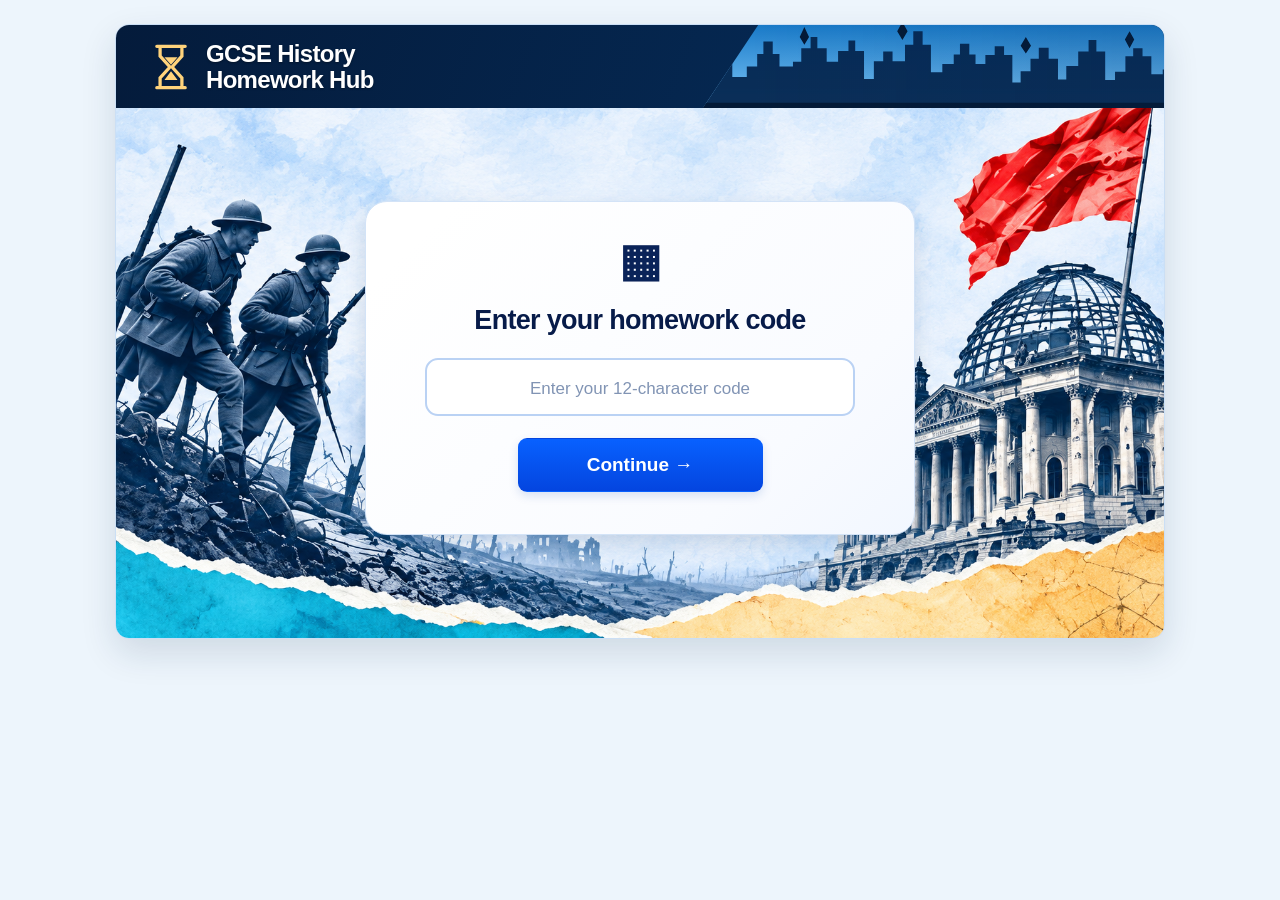
<file: index.html>
<!-- Generated by scripts/prepare-pages.py; edit the source page. -->
<!doctype html>
<html lang="en" data-page="pupil">
  <head>
    <meta charset="utf-8" />
    <meta name="viewport" content="width=device-width,initial-scale=1" />
    <meta
      http-equiv="Content-Security-Policy"
      content="default-src 'none'; script-src 'self'; style-src 'self'; connect-src https://ohkpvuhzvshjglbqyepq.supabase.co; img-src 'self'; base-uri 'none'; object-src 'none'; form-action 'self'"
    />
    <title>History Homework Hub</title>
    <link rel="stylesheet" href="./shared/colors.css" />
    <link rel="stylesheet" href="./pupil/styles.css" />
    <link rel="stylesheet" href="./pupil/quiz-types.css" />
  </head>
  <body>
    <div class="app-shell">
      <header class="site-header">
        <div class="brand">
          <svg class="hourglass" viewBox="0 0 36 44" aria-hidden="true">
            <path
              d="M5 3h26M5 41h26M8 5v7l9 10-9 10v7m20-34v7l-9 10 9 10v7"
              stroke="#ffd37b"
              stroke-width="3"
              fill="none"
              stroke-linecap="round"
            />
            <path d="M12 13h12l-6 7zm0 21h12l-6-8z" fill="#ffd37b" />
          </svg>
          <h1 class="brand-title">GCSE History<br />Homework Hub</h1>
        </div>
        <div class="castle-strip" aria-hidden="true"></div>
      </header>
      <main>
        <section id="login" class="screen entry-bg">
          <form id="loginForm" class="login-card surface">
            <div class="symbol" aria-hidden="true">▦</div>
            <h2>Enter your homework code</h2>
            <label class="sr-only" for="code">Your 12-character pupil code</label>
            <input
              id="code"
              maxlength="20"
              autocomplete="off"
              autocapitalize="characters"
              spellcheck="false"
              placeholder="Enter your 12-character code"
              aria-describedby="codeHelp"
              required
            />
            <span id="codeHelp" class="sr-only"
              >Forgotten your code? Ask your History teacher.</span
            >
            <p id="loginError" class="error" role="alert"></p>
            <button class="btn btn-primary big" type="submit">
              Continue <span aria-hidden="true">→</span>
            </button>
          </form>
        </section>
        <section id="loading" class="screen entry-bg hidden" role="status">
          <div class="login-card surface">
            <h2>Loading your homework…</h2>
            <p class="muted">Please wait.</p>
          </div>
        </section>
        <section id="home" class="screen hidden">
          <div class="welcome">
            <h2>Welcome to your<br />History Homework Hub!</h2>
            <p><span id="yearBadge"></span><b>│</b>GCSE History</p>
          </div>
          <div class="dashboard-layout">
            <div id="homeContent" class="homework-column"></div>
            <aside class="how">
              <h2><span aria-hidden="true">▤ &nbsp;</span>How it works</h2>
              <div class="how-body">
                <div class="how-item purple">
                  <span class="how-icon" aria-hidden="true">◎</span>
                  <div>
                    <b id="howPass">80% to pass</b
                    ><small id="howThreshold">You need 20 out of 25 correct.</small>
                  </div>
                </div>
                <div class="how-item blue">
                  <span class="how-icon" aria-hidden="true">▤</span>
                  <div>
                    <b id="howQuestions">25 questions</b
                    ><small>A mix of recall and understanding.</small>
                  </div>
                </div>
                <div class="how-item gold">
                  <span class="how-icon" aria-hidden="true">⟳</span>
                  <div>
                    <b>You can retry</b
                    ><small>If you don't pass, you can try again until you do.</small>
                  </div>
                </div>
              </div>
            </aside>
          </div>
          <div class="existing-actions">
            <button class="btn btn-soft" id="changeCode">Use another code</button>
          </div>
        </section>
        <section id="instructions" class="screen entry-bg hidden">
          <div class="instruction-card surface">
            <div class="symbol" aria-hidden="true">▤</div>
            <h2>Before you start...</h2>
            <h3 id="instructionTitle" class="sr-only"></h3>
            <ul class="tick-list">
              <li id="instructionDetails">25 questions in total.</li>
              <li>A mix of knowledge and understanding.</li>
              <li id="instructionPass">80% to pass (20 out of 25).</li>
              <li>You can retry until you pass.</li>
            </ul>
            <p id="instructionTiming" class="timing-help">
              Question time limits will be loaded from the homework service.
            </p>
            <p class="sr-only">
              After every question, you'll see the correct answer and a short historical
              explanation. Your progress is saved after each question. You can leave and return
              later. Questions and answer options may appear in a different order on each new
              attempt.
            </p>
            <button id="startQuiz" class="btn btn-primary big">
              Start quiz <span aria-hidden="true">→</span>
            </button>
            <button id="backFromInstructions" class="btn btn-soft">Back</button>
          </div>
        </section>
        <section id="resume" class="screen entry-bg hidden">
          <div class="login-card surface">
            <h2>Welcome back!</h2>
            <p>You have an unfinished History quiz.</p>
            <p id="resumeProgress" class="muted"></p>
            <button id="resumeQuiz" class="btn btn-primary big">Continue Quiz</button
            ><button id="resumeBack" class="btn btn-soft">Return to Homework</button>
          </div>
        </section>
        <section id="question" class="screen quiz-bg hidden">
          <div class="quiz-meta">
            <strong id="quizTitle"></strong><strong id="qNumber">Question 1 of 25</strong>
          </div>
          <div class="progressline">
            <div class="track" aria-label="Quiz progress">
              <div id="progressBar" class="fill"></div>
            </div>
            <span class="timer"
              ><span aria-hidden="true">◴ &nbsp;</span
              ><span id="timer" aria-label="Time remaining">00:45</span></span
            >
          </div>
          <div class="question-card surface">
            <h3 id="questionText"></h3>
            <p id="questionTiming" class="sr-only"></p>
            <div
              id="options"
              class="options"
              role="radiogroup"
              aria-labelledby="questionText"
            ></div>
            <p id="questionError" class="error" role="alert"></p>
            <div id="feedback" class="feedback inline-feedback hidden" aria-live="polite"></div>
            <div class="question-actions">
              <button id="submitAnswer" class="btn btn-primary" disabled>
                Check answer <span aria-hidden="true">→</span></button
              ><button id="nextQuestion" class="btn btn-primary hidden">Next question</button>
            </div>
          </div>
          <div class="quiz-exit">
            <button class="btn btn-soft" id="exitQuiz" type="button">Exit Quiz</button>
          </div>
        </section>
        <section id="result" class="screen result-bg hidden">
          <div class="results-grid">
            <div id="resultHero" class="result-hero">
              <span id="resultIcon" class="hero-icon" aria-hidden="true"></span>
              <h2 id="resultHeading"></h2>
              <span id="resultCheck" class="small-check" aria-hidden="true">✓</span>
            </div>
            <div class="score-box">
              <small>Your score</small><strong id="resultScore"></strong
              ><span id="resultPercent" class="percent"></span>
            </div>
            <div class="result-notes">
              <p id="resultThreshold"></p>
              <p id="resultAttempts"></p>
              <p id="resultMessage"></p>
            </div>
            <div class="result-actions">
              <button id="resultAction" class="btn btn-primary"></button>
              <button id="reviewAnswers" class="btn btn-soft hidden">Review my answers</button>
            </div>
          </div>
        </section>
        <section id="review" class="screen instructions-bg hidden">
          <h2>Your answer review</h2>
          <p id="reviewError" role="status"></p>
          <button id="reviewBack" class="btn btn-soft">Back to result</button>
          <button id="reviewRetry" class="btn btn-primary">Retry quiz</button>
          <div id="reviewContent"></div>
        </section>
        <section id="offline" class="screen entry-bg hidden">
          <div class="login-card surface">
            <h2>Connection interrupted</h2>
            <p id="offlineMessage"></p>
            <p id="offlineDetail" class="muted small"></p>
            <button id="retryConnection" class="btn btn-primary big">Try Connecting Again</button>
          </div>
        </section>
        <p id="status" class="status-message" role="status" aria-live="polite"></p>
      </main>
    </div>
    <div id="overlay" class="hidden" role="dialog" aria-modal="true" aria-labelledby="exitTitle">
      <div class="surface modal-card">
        <h2 id="exitTitle">Leave your quiz?</h2>
        <p id="exitProgress">Your progress will be saved.</p>
        <div class="actions">
          <button id="stay" class="btn btn-soft">Continue Quiz</button
          ><button id="saveExit" class="btn btn-primary">Save &amp; Exit</button>
        </div>
      </div>
    </div>
    <script src="./shared/config.js"></script>
    <script src="./pupil/quiz-types.js"></script>
    <script src="./pupil/app.js"></script>
  </body>
</html>
</file>
<file: shared/colors.css>
/* Preserve the existing palette for each page. */
:root[data-page="pupil"] {
  --navy: #183348;
  --cream: #f6f3ec;
  --ink: #203745;
  --muted: #586c78;
  --line: #d9e0e3;
  --green: #22714d;
  --red: #a23c3c;
  --white: #fff;
}
:root[data-page="teacher"] {
  --navy: #172b46;
  --blue: #3777a8;
  --cream: #faf7f0;
  --line: #e3e7ec;
  --muted: #607186;
  --white: #fff;
  --green: #217453;
  --amber: #94651d;
}
</file>
<file: pupil/styles.css>
:root[data-page="pupil"] {
  --navy: #061f46;
  --ink: #071b49;
  --blue: #0750f2;
  --line: #b4d1f7;
  --shadow: 0 8px 20px #12396326;
}
* {
  box-sizing: border-box;
}
body {
  margin: 0;
  background: #edf5fc;
  color: var(--ink);
  font-family: Arial, Helvetica, sans-serif;
  font-weight: 600;
}
.prototype-toolbar {
  display: flex;
  gap: 12px;
  align-items: center;
  justify-content: center;
  flex-wrap: wrap;
  background: #dce9f7;
  border-bottom: 1px solid #c6d9f1;
  padding: 8px 12px;
  font-size: 12px;
}
.prototype-toolbar span {
  font-weight: 900;
  letter-spacing: 0.09em;
}
.prototype-toolbar select {
  font: 700 13px Arial;
  color: #09244c;
  border: 1px solid #9dbbe5;
  border-radius: 6px;
  padding: 5px;
  background: white;
}
.prototype-toolbar small {
  color: #476184;
}
.app-shell {
  width: min(100% - 32px, 1050px);
  margin: 24px auto 55px;
  background: #f4f9ff;
  border-radius: 14px;
  overflow: hidden;
  box-shadow: 0 14px 35px #102b4b23;
  border: 1px solid #cbdff5;
}
.site-header {
  height: 83px;
  background: linear-gradient(110deg, #041b3b 0%, #052750 60%, #071c3d 100%);
  display: flex;
  align-items: center;
  justify-content: space-between;
  position: relative;
  overflow: hidden;
}
.brand {
  z-index: 1;
  display: flex;
  align-items: center;
  gap: 15px;
  padding-left: 35px;
  color: white;
  line-height: 1.05;
  font-size: 24px;
  font-weight: 900;
  letter-spacing: -0.7px;
  text-shadow: 0 1px 2px #05152b;
}
.hourglass {
  width: 40px;
  height: 48px;
  flex: none;
}
.castle-strip {
  position: absolute;
  right: 0;
  top: 0;
  height: 100%;
  width: 44%;
  background:
    linear-gradient(90deg, #06214b00 0%, #06214b00 10%, #06214b22 90%),
    url("./assets/approved-castle.svg") center bottom/cover no-repeat;
  clip-path: polygon(12% 0, 100% 0, 100% 100%, 0 100%);
}
.screen {
  min-height: 490px;
  padding: 26px 32px 36px;
}
.screen[hidden] {
  display: none !important;
}
.entry-bg,
.quiz-bg,
.result-bg {
  background-image: url("./assets/approved-collage.png");
  background-size: cover;
  background-position: center bottom;
}
.entry-bg {
  display: grid;
  place-items: center;
  min-height: 530px;
}
.surface {
  background: linear-gradient(135deg, #ffffff 10%, #f9fbff 75%, #f2f7ff);
  border: 1px solid #d3e3f7;
  border-radius: 22px;
  box-shadow: var(--shadow);
}
.login-card {
  width: min(100%, 550px);
  padding: 36px 44px 42px;
  display: flex;
  flex-direction: column;
  align-items: center;
  gap: 22px;
  text-align: center;
}
.symbol {
  font-size: 45px;
  line-height: 1;
  color: #0a2359;
  font-weight: 900;
}
.login-card h2,
.instruction-card h2 {
  font-size: 27px;
  letter-spacing: -0.7px;
  margin: 0;
  font-weight: 900;
}
.login-card input {
  width: 100%;
  max-width: 430px;
  height: 58px;
  border: 2px solid #bad2f4;
  border-radius: 13px;
  background: #fff;
  color: #0b2352;
  text-align: center;
  font-size: 21px;
  letter-spacing: 1px;
  outline-color: #155ef0;
}
.login-card input::placeholder {
  color: #8194b4;
  letter-spacing: 0;
  font-size: 17px;
}
.btn {
  font:
    800 16px Arial,
    Helvetica,
    sans-serif;
  border-radius: 9px;
  padding: 12px 18px;
  cursor: pointer;
  white-space: nowrap;
  border: 1px solid transparent;
  box-shadow: 0 4px 10px #0d43aa25;
  transition:
    filter 0.15s,
    transform 0.15s;
}
.btn:hover {
  filter: brightness(1.06);
  transform: translateY(-1px);
}
.btn:focus-visible,
.option:focus-visible {
  outline: 3px solid #f2b940;
  outline-offset: 2px;
}
.btn-primary {
  color: #fff;
  background: linear-gradient(180deg, #0861ff, #0445df);
}
.btn.big {
  min-width: 245px;
  min-height: 54px;
  font-size: 19px;
}
.welcome {
  min-height: 135px;
  border-radius: 13px;
  padding: 19px 25px;
  margin-bottom: 21px;
  background:
    linear-gradient(90deg, #a9dcff 0%, #b6e0ffde 41%, #b7ddff3d 62%, #ffffff00 100%),
    url("./assets/approved-collage.png") right 60% / cover no-repeat;
  box-shadow: 0 4px 12px #164e8424;
}
.welcome h1 {
  font-size: 29px;
  line-height: 1.02;
  letter-spacing: -0.8px;
  margin: 0 0 10px;
  font-weight: 900;
}
.welcome p {
  margin: 0;
  font-size: 15px;
}
.welcome b {
  margin: 0 8px;
}
.dashboard-layout {
  display: grid;
  grid-template-columns: minmax(0, 1.8fr) minmax(260px, 1fr);
  gap: 18px;
  align-items: start;
}
.homework-column {
  display: flex;
  flex-direction: column;
  gap: 20px;
}
.homework-group {
  border-left: 5px solid #8d0bb2;
  border-radius: 15px;
  padding: 15px 17px;
  background: #fff;
  box-shadow: var(--shadow);
  border-top: 1px solid #d7e4f5;
  border-right: 1px solid #d7e4f5;
  border-bottom: 1px solid #d7e4f5;
}
.ribbon {
  background: #8d0bb2;
  color: #fff;
  clip-path: polygon(0 0, 100% 0, 96% 100%, 0 100%);
  display: inline-block;
  padding: 9px 27px 9px 15px;
  font-size: 13px;
  font-weight: 900;
  font-style: italic;
  margin-bottom: 13px;
}
.homework-card {
  padding: 5px 0 14px;
}
.homework-card + .homework-card {
  border-top: 1px solid #e2ebf7;
  padding-top: 16px;
}
.homework-card h2 {
  font-size: 23px;
  line-height: 1.1;
  margin: 0 0 11px;
  font-weight: 900;
}
.stats {
  display: flex;
  gap: 18px;
  flex-wrap: wrap;
  font-size: 14px;
  margin-bottom: 12px;
}
.due {
  background: #eaf2ff;
  border-radius: 8px;
  padding: 11px 13px;
  font-size: 13px;
  margin-bottom: 13px;
}
.card-bottom {
  display: flex;
  align-items: center;
  justify-content: space-between;
  gap: 10px;
}
.status {
  border-radius: 30px;
  padding: 8px 12px;
  font-size: 12px;
  white-space: nowrap;
  border: 1px solid;
}
.status-grey {
  background: #e8f0fd;
  border-color: #bcd1f4;
}
.status-blue {
  background: #dbeeff;
  border-color: #a5cdf7;
  color: #0754a4;
}
.status-amber {
  background: #fff0c8;
  border-color: #f2c764;
  color: #805006;
}
.status-green {
  background: #ddf9e1;
  border-color: #7cd997;
  color: #096829;
}
.overdue {
  margin-left: 10px;
  color: #a61119;
  background: #ffe0e0;
  border-radius: 5px;
  padding: 4px 7px;
}
.how {
  background: #fff;
  border-radius: 15px;
  overflow: hidden;
  box-shadow: var(--shadow);
  border: 1px solid #d5e5fa;
}
.how h2 {
  background: #082d60;
  color: #fff;
  font-size: 21px;
  margin: 0;
  padding: 15px 17px;
}
.how-body {
  padding: 13px;
  display: grid;
  gap: 10px;
}
.how-item {
  border-radius: 11px;
  padding: 14px 12px;
  display: flex;
  align-items: center;
  gap: 13px;
}
.how-item.purple {
  background: #f0e5fa;
}
.how-item.blue {
  background: #e2f2ff;
}
.how-item.gold {
  background: #fff0d4;
}
.how-icon {
  font-size: 30px;
  color: #00468e;
  min-width: 35px;
  text-align: center;
}
.how-item.purple .how-icon {
  color: #9d09c2;
}
.how-item b {
  display: block;
  font-size: 18px;
  line-height: 1.05;
}
.how-item small {
  display: block;
  font-size: 11px;
  line-height: 1.25;
  margin-top: 5px;
}
.complete-group {
  border-left-color: #0e9b52;
}
.complete-group .ribbon {
  background: #0e9b52;
}
.show-more {
  border: 0;
  background: #e7f0ff;
  color: #063e93;
  padding: 9px 14px;
  border-radius: 8px;
  font-weight: 800;
  cursor: pointer;
  margin-top: 8px;
}
.instruction-card {
  width: min(100%, 600px);
  padding: 30px 48px 35px;
  display: flex;
  flex-direction: column;
  align-items: center;
  gap: 19px;
}
.instruction-card .symbol {
  font-size: 39px;
}
.tick-list {
  padding: 0;
  margin: 0 0 8px;
  list-style: none;
  width: 100%;
  display: grid;
  gap: 12px;
  font-size: 16px;
}
.tick-list li {
  display: flex;
  gap: 12px;
  align-items: center;
}
.tick-list li:before {
  content: "✓";
  display: grid;
  place-items: center;
  flex: none;
  width: 23px;
  height: 23px;
  background: #0750ee;
  color: #fff;
  border-radius: 50%;
  font-size: 16px;
}
.quiz-bg {
  padding: 0 26px 42px;
  min-height: 550px;
  background-position: center 62%;
}
.quiz-meta {
  margin: 0 -26px;
  padding: 12px 27px;
  background: #e4f0ffdb;
  display: flex;
  justify-content: space-between;
  gap: 10px;
  font-size: 16px;
}
.progressline {
  display: flex;
  align-items: center;
  gap: 15px;
  padding: 14px 0 18px;
}
.track {
  height: 13px;
  border-radius: 20px;
  background: #c7d9ef;
  flex: 1;
  overflow: hidden;
}
.fill {
  height: 100%;
  width: 28%;
  border-radius: 20px;
  background: linear-gradient(90deg, #20c900, #43d00b);
}
.timer {
  border-radius: 30px;
  background: #041f4a;
  color: white;
  font-size: 18px;
  padding: 8px 15px;
  white-space: nowrap;
}
.question-card {
  width: min(100%, 780px);
  margin: 0 auto;
  padding: 24px 27px 23px;
}
.question-card h3 {
  font-size: 23px;
  line-height: 1.14;
  margin: 0 0 18px;
  letter-spacing: -0.5px;
  font-weight: 900;
}
.options {
  display: grid;
  gap: 9px;
}
.option {
  display: flex;
  align-items: center;
  gap: 14px;
  border: 1.5px solid #abc8ef;
  background: #f8fbff;
  border-radius: 10px;
  text-align: left;
  padding: 9px 13px;
  color: #0c1f48;
  font: 800 16px Arial;
  cursor: pointer;
  min-height: 43px;
}
.option i {
  width: 22px;
  height: 22px;
  border: 2px solid #789dcf;
  border-radius: 50%;
  background: #fff;
  flex: none;
}
.option.selected {
  border-color: #19b30a;
  background: #d9ffd6;
}
.option.selected i {
  border: 6px solid #16ad16;
}
.inline-feedback {
  display: flex;
  gap: 16px;
  align-items: center;
  margin-top: 17px;
  background: #def8e0;
  border: 1px solid #9ce6a6;
  border-radius: 10px;
  padding: 13px 17px;
}
.feedback-tick {
  border-radius: 50%;
  background: #16bd11;
  color: #fff;
  display: grid;
  place-items: center;
  width: 45px;
  height: 45px;
  flex: none;
  font-size: 30px;
}
.inline-feedback strong {
  font-size: 24px;
  color: #007100;
  font-weight: 900;
}
.inline-feedback p {
  margin: 2px 0 0;
  font-size: 15px;
  line-height: 1.3;
}
.inline-feedback.incorrect {
  background: #ffeded;
  border-color: #f3b1b1;
}
.inline-feedback.incorrect .feedback-tick {
  background: #d72626;
}
.inline-feedback.incorrect strong {
  color: #a61919;
}
.question-actions {
  display: flex;
  justify-content: flex-end;
  margin-top: 16px;
}
.ordering {
  display: grid;
  gap: 9px;
}
.order-row {
  display: grid;
  grid-template-columns: 1fr 42px 42px;
  gap: 8px;
}
.order-label {
  background: #f7faff;
  border: 1.5px solid #abc8ef;
  border-radius: 9px;
  padding: 12px 14px;
  font-size: 16px;
}
.order-row button {
  border: 1.5px solid #abc8ef;
  background: #f7faff;
  border-radius: 8px;
  font-size: 17px;
  cursor: pointer;
  color: #102c60;
}
.result-bg {
  min-height: 470px;
  padding: 35px 35px 48px;
  background-position: center bottom;
}
.results-grid {
  display: grid;
  grid-template-columns: 1.7fr 0.7fr;
  gap: 16px 20px;
  align-items: stretch;
}
.result-hero {
  min-height: 128px;
  border-radius: 15px;
  display: flex;
  align-items: center;
  justify-content: center;
  gap: 16px;
  position: relative;
  padding: 15px;
}
.result-hero.success {
  background: #dcfbd9;
  border: 1px solid #9fe99a;
  color: #053f0e;
}
.result-hero.fail {
  background: #ffe0e1;
  border: 1px solid #ffb6b6;
  color: #790909;
}
.result-hero h2 {
  font-size: 35px;
  line-height: 1.1;
  letter-spacing: -1px;
  margin: 0;
  font-weight: 900;
}
.hero-icon {
  font-size: 57px;
}
.small-check {
  position: absolute;
  right: 18px;
  top: 12px;
  background: #12bd0b;
  color: white;
  border-radius: 50%;
  padding: 5px;
  font-size: 18px;
}
.score-box {
  background: #e5e9ff;
  border: 1px solid #b8c7ff;
  border-radius: 15px;
  text-align: center;
  display: flex;
  flex-direction: column;
  justify-content: center;
  align-items: center;
  padding: 12px;
}
.score-box small {
  font-size: 13px;
}
.score-box strong {
  font-size: 32px;
  letter-spacing: -1px;
}
.percent {
  border-radius: 22px;
  color: white;
  padding: 4px 24px;
  font-size: 19px;
  font-weight: 900;
}
.success-percent {
  background: linear-gradient(#28d600, #0c9b00);
}
.fail-percent {
  background: linear-gradient(#ff3d3d, #d90000);
}
.result-notes {
  background: #ffffffeb;
  border: 1px solid #c8dcf6;
  border-radius: 14px;
  padding: 14px 20px;
  box-shadow: var(--shadow);
  display: flex;
  flex-direction: column;
  justify-content: center;
  gap: 11px;
}
.result-notes p {
  font-size: 14px;
  margin: 0;
}
.result-actions {
  display: grid;
  gap: 10px;
  align-content: center;
}
.btn-soft {
  background: #e5f1ff;
  color: #082350;
  border: 1px solid #b3cef3;
}
.result-actions .btn {
  width: 100%;
}
.sr-only {
  position: absolute;
  width: 1px;
  height: 1px;
  overflow: hidden;
  clip: rect(0, 0, 0, 0);
}
@media (max-width: 740px) {
  .app-shell {
    width: 100%;
    margin: 0;
    border: 0;
    border-radius: 0;
  }
  .site-header {
    height: 70px;
  }
  .brand {
    padding-left: 18px;
    font-size: 18px;
    gap: 9px;
  }
  .hourglass {
    width: 30px;
    height: 40px;
  }
  .castle-strip {
    width: 42%;
  }
  .screen {
    padding: 17px 15px 26px;
  }
  .entry-bg {
    min-height: calc(100dvh - 120px);
  }
  .login-card {
    padding: 28px 20px;
    gap: 18px;
  }
  .login-card h2,
  .instruction-card h2 {
    font-size: 22px;
  }
  .login-card input {
    font-size: 17px;
  }
  .dashboard-layout {
    grid-template-columns: 1fr;
  }
  .welcome {
    min-height: 115px;
    padding: 16px;
  }
  .welcome h1 {
    font-size: 23px;
  }
  .how {
    order: 2;
  }
  .homework-group {
    padding: 12px;
  }
  .homework-card h2 {
    font-size: 20px;
  }
  .stats {
    font-size: 12px;
  }
  .btn {
    font-size: 13px;
    padding: 11px 12px;
  }
  .instruction-card {
    padding: 26px 19px;
  }
  .tick-list {
    font-size: 14px;
  }
  .quiz-bg {
    padding: 0 12px 30px;
  }
  .quiz-meta {
    margin: 0 -12px;
    padding: 10px 12px;
    font-size: 12px;
  }
  .question-card {
    padding: 18px 15px;
  }
  .question-card h3 {
    font-size: 19px;
  }
  .option {
    font-size: 14px;
  }
  .result-bg {
    padding: 18px 12px 32px;
  }
  .results-grid {
    grid-template-columns: 1fr 120px;
    gap: 10px;
  }
  .result-hero {
    min-height: 95px;
    gap: 6px;
    padding: 8px;
  }
  .result-hero h2 {
    font-size: 20px;
  }
  .hero-icon {
    font-size: 32px;
  }
  .small-check {
    right: 4px;
    top: 4px;
    font-size: 11px;
  }
  .score-box strong {
    font-size: 23px;
  }
  .score-box small {
    font-size: 11px;
  }
  .result-notes {
    padding: 12px 10px;
    gap: 9px;
  }
  .result-notes p {
    font-size: 11px;
  }
  .result-actions .btn {
    white-space: normal;
    font-size: 11px;
  }
  .result-actions {
    gap: 8px;
  }
  .percent {
    font-size: 15px;
  }
  .prototype-toolbar small {
    display: none;
  }
}
@media (max-width: 400px) {
  .results-grid {
    grid-template-columns: 1fr 105px;
  }
  .result-hero h2 {
    font-size: 17px;
  }
  .hero-icon {
    font-size: 26px;
  }
  .brand {
    font-size: 16px;
  }
  .card-bottom {
    align-items: stretch;
  }
  .card-bottom .btn {
    white-space: normal;
  }
  .how-item b {
    font-size: 16px;
  }
}

/* Dashboard and quiz share the approved watercolour and torn-paper lower edge. */
.quiz-bg,
#home {
  background-image: url("./assets/approved-quiz.png");
  background-position: center bottom;
  background-size: cover;
}

/* Existing application states and actions retained alongside the approved visual system. */
.hidden {
  display: none !important;
}
[hidden] {
  display: none !important;
}
.welcome h2 {
  font-size: 29px;
  line-height: 1.02;
  letter-spacing: -0.8px;
  margin: 0 0 10px;
  font-weight: 900;
}
button:disabled {
  cursor: not-allowed;
  opacity: 0.55;
}
button:disabled:hover {
  transform: none;
  filter: none;
}
.option {
  width: 100%;
}
.option .circle {
  width: 22px;
  height: 22px;
  border: 2px solid #789dcf;
  border-radius: 50%;
  background: #fff;
  flex: none;
}
.option.selected .circle {
  border: 6px solid #16ad16;
}
.inline-feedback .feedback-copy {
  min-width: 0;
}
.feedback.wrong {
  background: #ffeded;
  border-color: #f3b1b1;
}
.feedback.wrong .feedback-tick {
  background: #d72626;
}
.feedback.wrong strong {
  color: #a61919;
}
.error {
  color: #a61919;
  font-size: 14px;
}
.error:empty {
  display: none;
}
.existing-actions {
  margin-top: 18px;
}
.quiz-exit {
  width: min(100%, 780px);
  margin: 14px auto 0;
}
.quiz-exit .btn {
  font-size: 13px;
  padding: 8px 12px;
}
.homework-extra {
  margin: 12px 0 0;
  font-size: 12px;
  color: #476184;
  display: flex;
  gap: 15px;
  flex-wrap: wrap;
}
.timing-help {
  font-size: 13px;
  color: #476184;
  line-height: 1.4;
  margin: 0;
}
.status-message:empty {
  display: none;
}
.status-message {
  margin: 0;
  padding: 12px 24px;
  font-size: 13px;
  color: #476184;
}
.muted {
  color: #476184;
}
.small {
  font-size: 13px;
}
#loginError {
  margin: 0;
}
#overlay {
  position: fixed;
  inset: 0;
  background: #041b3baa;
  display: grid;
  place-items: center;
  padding: 16px;
  z-index: 5;
}
.modal-card {
  width: min(100%, 450px);
  padding: 28px;
}
.modal-card h2 {
  margin: 0 0 14px;
}
.actions {
  display: flex;
  flex-wrap: wrap;
  gap: 10px;
  margin-top: 20px;
}
.actions .btn {
  flex: 1;
}
@media (max-width: 740px) {
  .welcome h2 {
    font-size: 23px;
  }
}

.option:disabled {
  opacity: 1;
}
/* Lock answers after submission without fading the approved answer typography. */
.option:disabled {
  opacity: 1;
}

/* Preserve the existing page-level heading with the approved brand appearance. */
.brand-title {
  font: inherit;
  letter-spacing: inherit;
  margin: 0;
}
</file>
<file: pupil/quiz-types.css>
.typed-option {
  display: flex;
  gap: 12px;
  align-items: center;
  cursor: pointer;
}
.typed-option input {
  flex: 0 0 auto;
  width: 22px;
  height: 22px;
  accent-color: #21659b;
}
.typed-answer {
  display: block;
  width: 100%;
  max-width: 100%;
  padding: 12px;
  margin: 8px 0 16px;
  color: var(--navy, #172b46);
  border: 1px solid #9aaec0;
  border-radius: 8px;
  font: inherit;
  background: white;
}
.chronology-event {
  display: flex;
  flex-wrap: wrap;
  align-items: center;
  gap: 8px;
  border: 1px solid #9aaec0;
  padding: 12px;
  border-radius: 8px;
  margin: 10px 0;
  background: #fff;
}
.chronology-event span {
  flex: 1 1 100%;
}
.answer-review {
  background: #fffdf7;
  color: #172b46;
  border: 1px solid #ccd7df;
  border-radius: 10px;
  padding: 16px;
  margin: 16px 0;
  overflow-wrap: anywhere;
}
.answer-review h3 {
  margin-top: 0;
}
.options.mixed-answer {
  display: block;
}
.typed-option span,
.chronology-event span {
  min-width: 0;
  overflow-wrap: anywhere;
}
#reviewAnswers {
  margin: 12px;
}

.previous-quizzes {
  margin-top: 24px;
}
.previous-quizzes > summary {
  cursor: pointer;
  font-weight: 700;
  padding: 12px 0;
}
.previous-quizzes > summary:focus-visible {
  outline: 3px solid currentColor;
  outline-offset: 4px;
}
.previous-quizzes .homework-group {
  margin-top: 20px;
}
</file>
